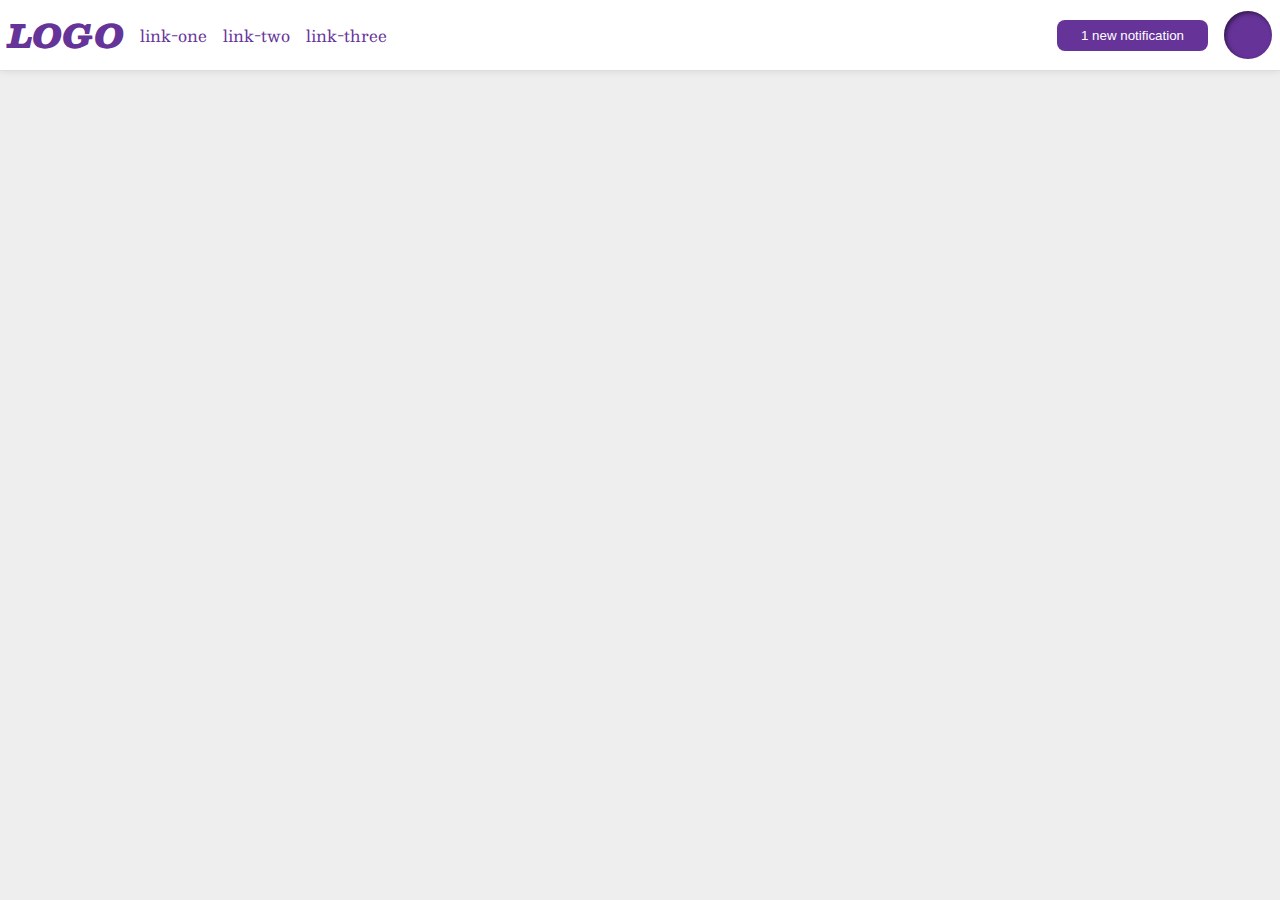
<file: flex/03-flex-header-2/index.html>
<!DOCTYPE html>
<html lang="en">
<head>
  <meta charset="UTF-8">
  <meta http-equiv="X-UA-Compatible" content="IE=edge">
  <meta name="viewport" content="width=device-width, initial-scale=1.0">
  <title>Flex Header 2</title>
  <link rel="stylesheet" href="style.css">
</head>
<body>
  <div class="header">
	<div class="left">
	    <div class="logo">
			LOGO
		</div>
		<ul class="links">
			<li><a href="google.com">link-one</a></li>
			<li><a href="google.com">link-two</a></li>
			<li><a href="google.com">link-three</a></li>
		</ul>
	</div>
	
	<div class="right">
		<button class="notifications">
			1 new notification
		</button>
		<div class="profile-image"></div>
	</div>
  </div>
</body>
</html>
</file>
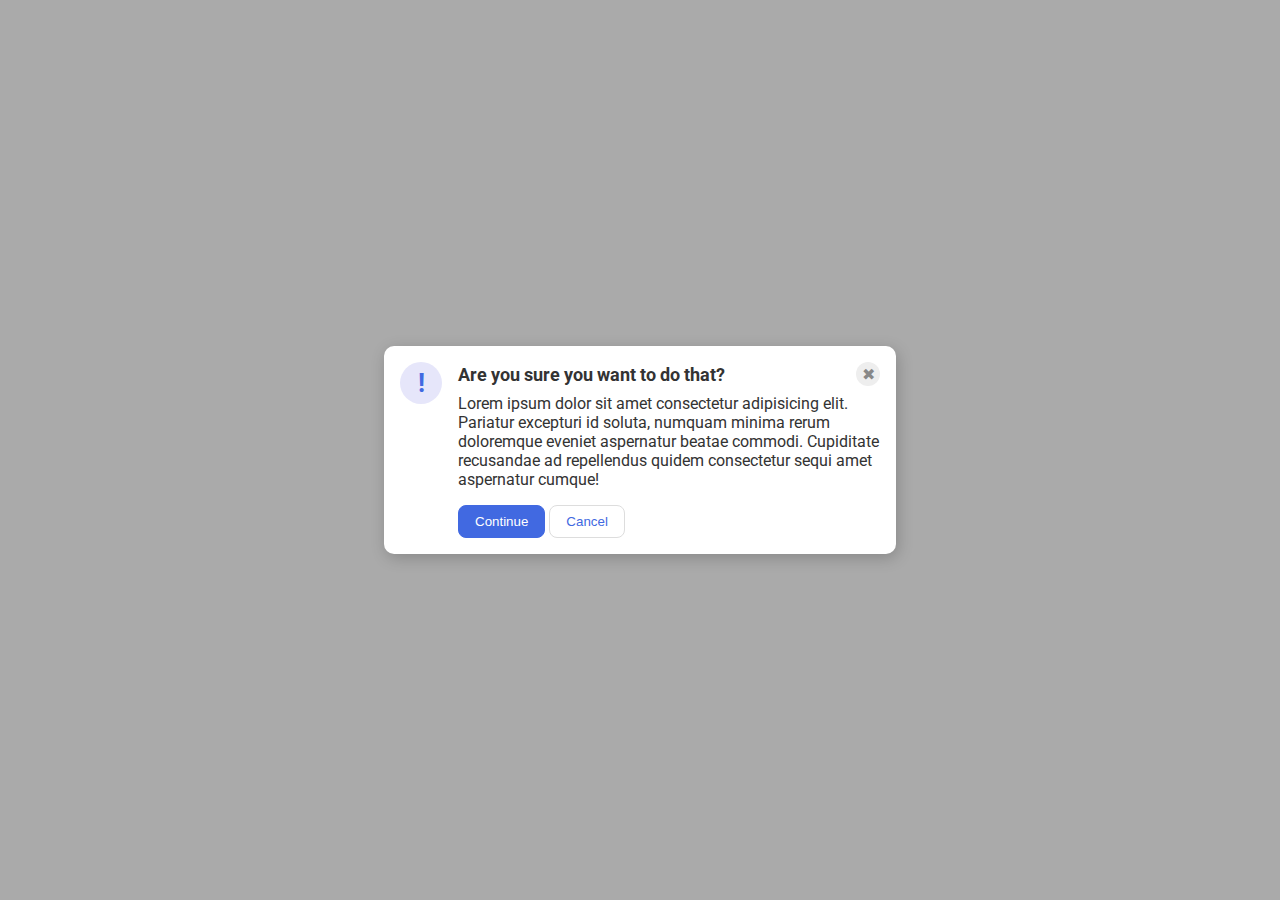
<file: flex/05-flex-modal/index.html>
<!DOCTYPE html>
<html lang="en">
<head>
  <meta charset="UTF-8">
  <meta http-equiv="X-UA-Compatible" content="IE=edge">
  <meta name="viewport" content="width=device-width, initial-scale=1.0">
  <link rel="stylesheet" href="style.css">
  <title>Modal</title>
</head>
<body>
  <div class="modal">
    <div class="icon">!</div>
    <div class="container">
      <div class="header">Are you sure you want to do that?
        <div class="close-button">✖</div>
      </div>
      <div class="text">Lorem ipsum dolor sit amet consectetur adipisicing elit. Pariatur excepturi id soluta, numquam minima rerum doloremque eveniet aspernatur beatae commodi. Cupiditate recusandae ad repellendus quidem consectetur sequi amet aspernatur cumque!</div>
      <button class="continue">Continue</button>
      <button class="cancel">Cancel</button>
    </div>
  </div>
</body>
</html>
</file>
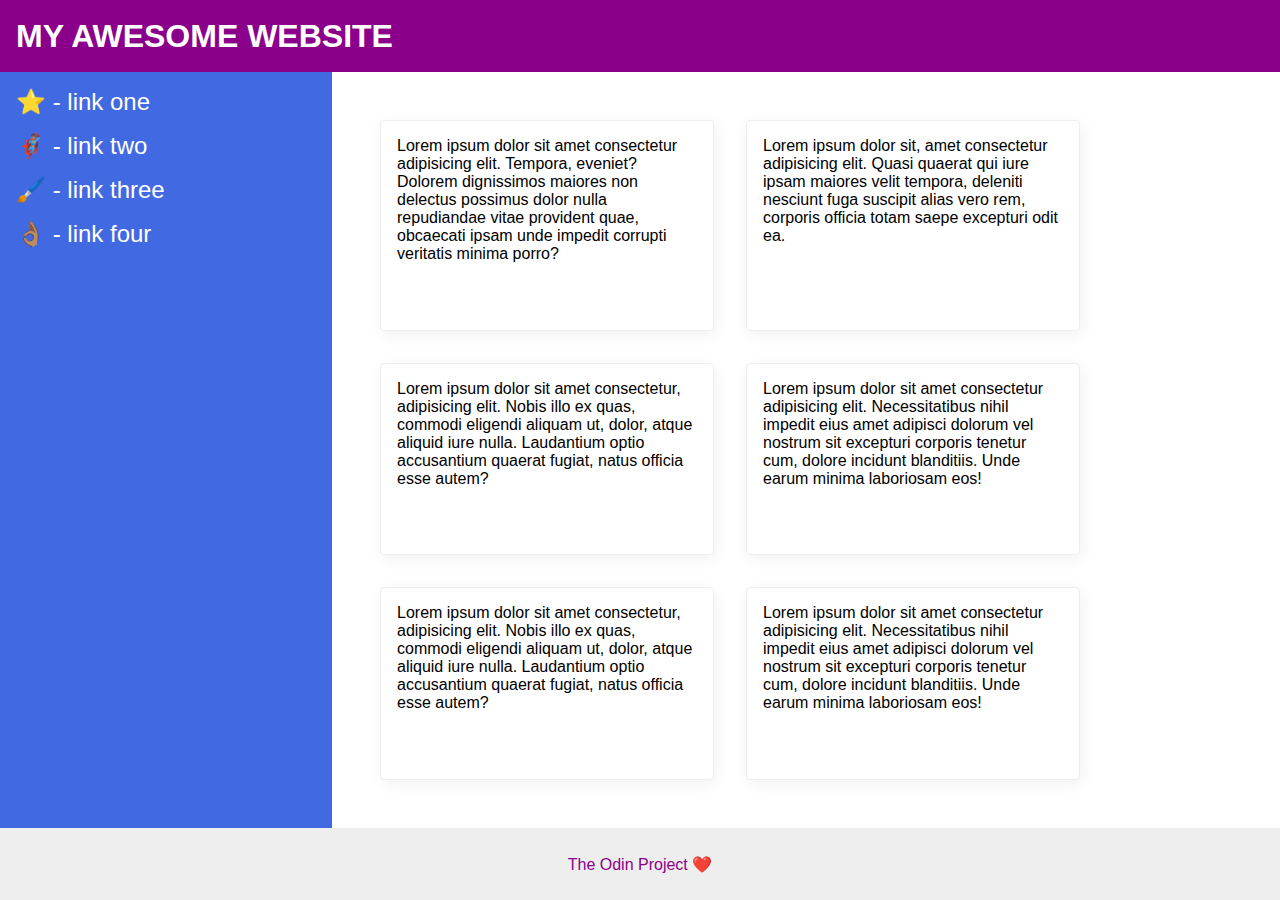
<file: flex/07-flex-layout-2/index.html>
<!DOCTYPE html>
<html lang="en">
<head>
  <meta charset="UTF-8">
  <meta http-equiv="X-UA-Compatible" content="IE=edge">
  <meta name="viewport" content="width=device-width, initial-scale=1.0">
  <title>The Holy Grail</title>
  <link rel="stylesheet" href="style.css">
</head>
<body>
  <div class="header">
    MY AWESOME WEBSITE
  </div>
  
  <div class="body">
    <div class="sidebar">
      <ul>
        <li><a href="google.com">⭐ - link one</a></li>
        <li><a href="google.com">🦸🏽‍♂️ - link two</a></li>
        <li><a href="google.com">🖌️ - link three</a></li>
        <li><a href="google.com">👌🏽 - link four</a></li>
      </ul>
    </div>
    <div class="container">
      <div class="card">Lorem ipsum dolor sit amet consectetur adipisicing elit. Tempora, eveniet? Dolorem dignissimos maiores non delectus possimus dolor nulla repudiandae vitae provident quae, obcaecati ipsam unde impedit corrupti veritatis minima porro?</div>
      <div class="card">Lorem ipsum dolor sit, amet consectetur adipisicing elit. Quasi quaerat qui iure ipsam maiores velit tempora, deleniti nesciunt fuga suscipit alias vero rem, corporis officia totam saepe excepturi odit ea.</div>
      <div class="card">Lorem ipsum dolor sit amet consectetur, adipisicing elit. Nobis illo ex quas, commodi eligendi aliquam ut, dolor, atque aliquid iure nulla. Laudantium optio accusantium quaerat fugiat, natus officia esse autem?</div>
      <div class="card">Lorem ipsum dolor sit amet consectetur adipisicing elit. Necessitatibus nihil impedit eius amet adipisci dolorum vel nostrum sit excepturi corporis tenetur cum, dolore incidunt blanditiis. Unde earum minima laboriosam eos!</div>
      <div class="card">Lorem ipsum dolor sit amet consectetur, adipisicing elit. Nobis illo ex quas, commodi eligendi aliquam ut, dolor, atque aliquid iure nulla. Laudantium optio accusantium quaerat fugiat, natus officia esse autem?</div>
      <div class="card">Lorem ipsum dolor sit amet consectetur adipisicing elit. Necessitatibus nihil impedit eius amet adipisci dolorum vel nostrum sit excepturi corporis tenetur cum, dolore incidunt blanditiis. Unde earum minima laboriosam eos!</div>
    </div>
  </div>
  
  <div class="footer">
    The Odin Project ❤️
  </div>
</body>
</html>
</file>
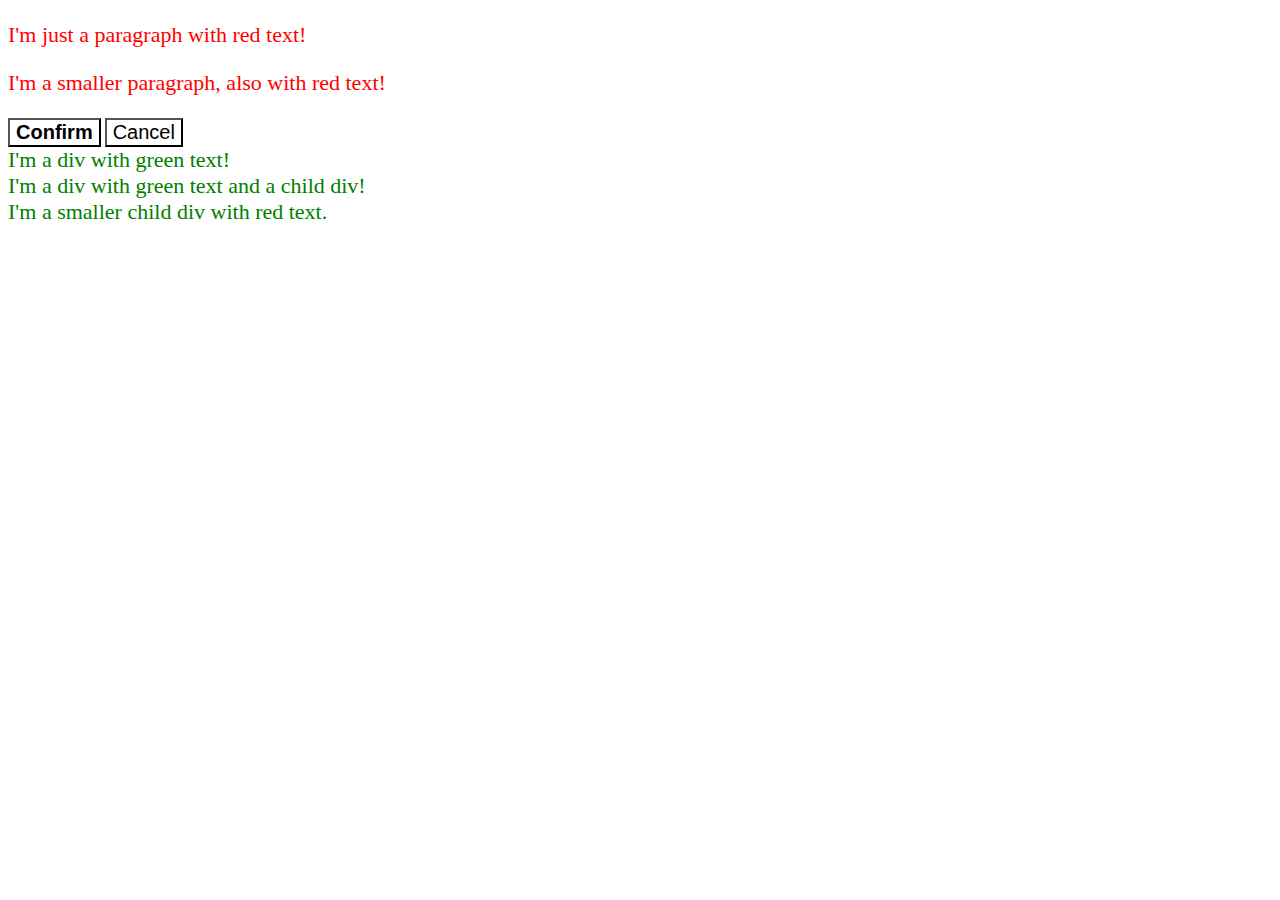
<file: foundations/06-cascade-fix/index.html>
<!DOCTYPE html>
<html lang="en">
<head>
  <meta charset="UTF-8">
  <meta http-equiv="X-UA-Compatible" content="IE=edge">
  <meta name="viewport" content="width=device-width, initial-scale=1.0">
  <title>Fix the Cascade</title>
  <link rel="stylesheet" href="style.css">
</head>
<body>
  <p class="para">I'm just a paragraph with red text!</p>
  <p class="para small-para">I'm a smaller paragraph, also with red text!</p>

  <button id="confirm-button" class="button confirm">Confirm</button>
  <button id="cancel-button" class="button cancel">Cancel</button>

  <div class="text">I'm a div with green text!</div>
  <div class="text">I'm a div with green text and a child div!
    <div class="text child">I'm a smaller child div with red text.</div>
  </div>
</body>
</html>
</file>
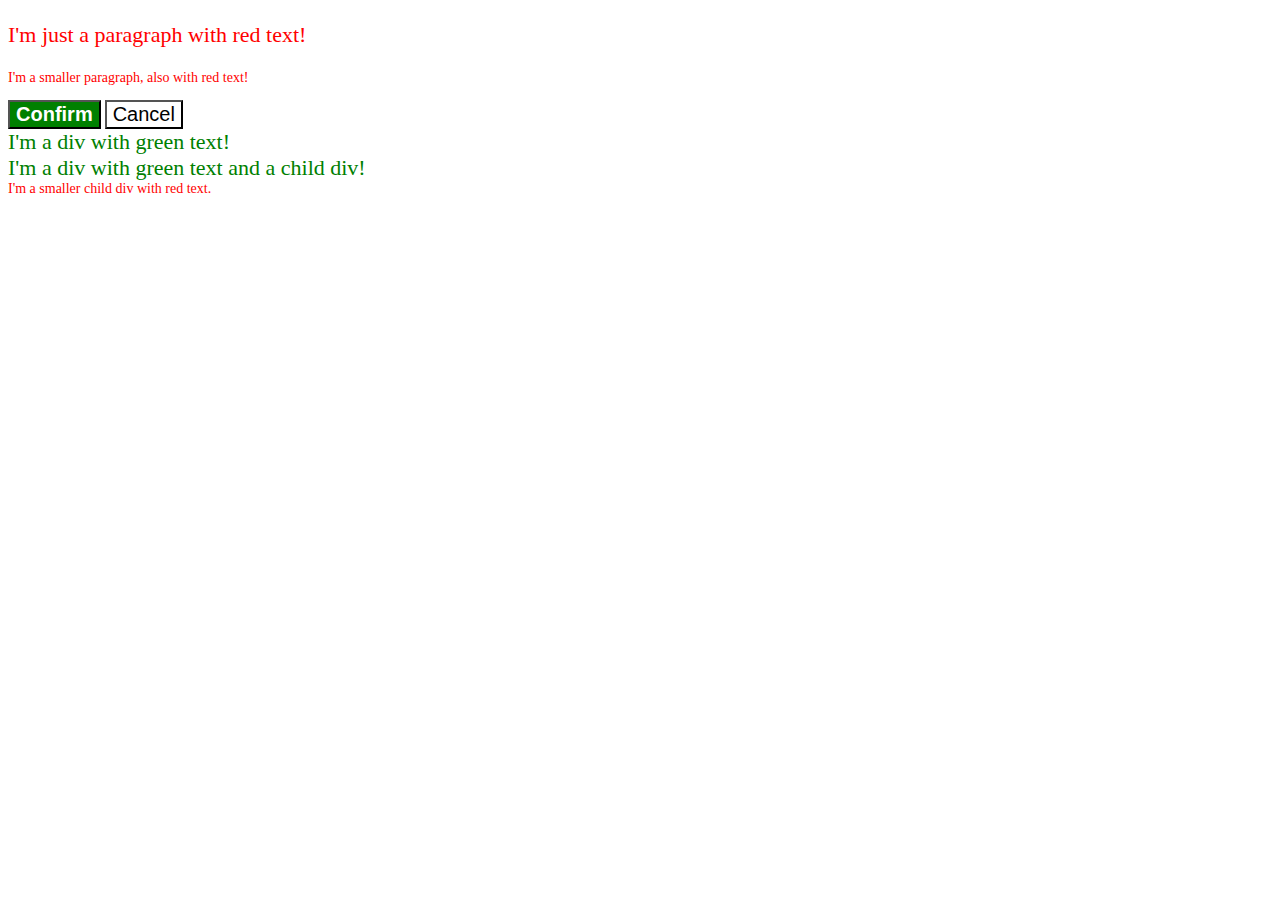
<file: foundations/06-cascade-fix/solution/solution.html>
<!DOCTYPE html>
<html lang="en">
<head>
  <meta charset="UTF-8">
  <meta http-equiv="X-UA-Compatible" content="IE=edge">
  <meta name="viewport" content="width=device-width, initial-scale=1.0">
  <title>Fix the Cascade</title>
  <link rel="stylesheet" href="solution.css">
</head>
<body>
  <p class="para">I'm just a paragraph with red text!</p>
  <p class="para small-para">I'm a smaller paragraph, also with red text!</p>

  <button id="confirm-button" class="button confirm">Confirm</button>
  <button id="cancel-button" class="button cancel">Cancel</button>

  <div class="text">I'm a div with green text!</div>
  <div class="text">I'm a div with green text and a child div!
    <div class="text child">I'm a smaller child div with red text.</div>
  </div>
</body>
</html>
</file>
<file: flex/03-flex-header-2/style.css>
/* this is some magical font-importing.  
you'll learn about it later. */
@import url('https://fonts.googleapis.com/css2?family=Besley:ital,wght@0,400;1,900&display=swap');

body {
  margin: 0;
  background: #eee;
  font-family: Besley, serif;
}

.header {
  background: white;
  border-bottom: 1px solid #ddd;
  box-shadow: 0 0 8px rgba(0,0,0,.1);
  
  display: flex;
  justify-content: space-between;
  padding: 8px;
  gap: 16px;
}

.profile-image {
  background: rebeccapurple;
  box-shadow: inset 2px 2px 4px rgba(0,0,0,.5);
  border-radius: 50%;
  width: 48px;
  height:  48px;
}

.logo {
  color: rebeccapurple;
  font-size: 32px;
  font-weight: 900;
  font-style: italic;
}

button {
  border: none;
  border-radius: 8px;
  background: rebeccapurple;
  color: white;
  padding: 8px 24px;
}

a {
  /* this removes the line under our links */
  text-decoration: none;
  color: rebeccapurple;
}

ul {
  list-style-type: none;
  
  display: flex;
  margin: 0;
  padding: 0;
  gap: 16px;
}

/* New classes */
.left, .right {
	display: flex;
	align-items: center;
	gap: 16px;
}
</file>
<file: flex/05-flex-modal/style.css>
@import url('https://fonts.googleapis.com/css2?family=Roboto:wght@400;700&display=swap');

html, body {
  height: 100%;
}

body {
  font-family: Roboto, sans-serif;
  margin: 0;
  background: #aaa;
  color: #333;
  /* I'll give you this one for free lol */
  display: flex;
  align-items: center;
  justify-content: center;
}

.modal {
  background: white;
  width: 480px;
  border-radius: 10px;
  box-shadow: 2px 4px 16px rgba(0,0,0,.2);
  
  /* addition/s */
  display: flex;
  gap: 16px;
  padding: 16px;
}

.icon {
  color: royalblue;
  font-size: 26px;
  font-weight: 700;
  background: lavender;
  width: 42px;
  height: 42px;
  border-radius: 50%;
  display: flex;
  align-items: center;
  justify-content: center;
  
  /* addition/s */
  flex-shrink: 0;
}

.close-button {
  background: #eee;
  border-radius: 50%;
  color: #888;
  font-weight: 400;
  font-size: 16px;
  height: 24px;
  width: 24px;
  display: flex;
  align-items: center;
  justify-content: center;
}

button {
  padding: 8px 16px;
  border-radius: 8px;
}

button.continue {
  background: royalblue;
  border: 1px solid royalblue;
  color: white;
}

button.cancel {
  background: white;
  border: 1px solid #ddd;
  color: royalblue;
}

/* addition/s */
.header {
  display: flex;
  align-items: center;
  justify-content: space-between;
  font-size: 18px;
  font-weight: 700; /* equivalent to bold */
  margin-bottom: 8px;
}

.text {
  margin-bottom: 16px;
}
</file>
<file: flex/07-flex-layout-2/style.css>
body {
  font-family: -apple-system, BlinkMacSystemFont, 'Segoe UI', Roboto, Oxygen, Ubuntu, Cantarell, 'Open Sans', 'Helvetica Neue', sans-serif;
  margin: 0;
  min-height: 100vh;
  
  /* addition/s */
  display: flex;
  flex-direction: column;
}

.header {
  height: 72px;
  background: darkmagenta;
  color: white;
  
  /* addition/s */
  font-size: 32px;
  font-weight: 900;
  padding: 0 16px;
  display: flex;
  align-items: center;
}

.footer {
  height: 72px;
  background: #eee;
  color: darkmagenta;
  
  /* addition/s */
  
  /* *unnecessary*  
  position: fixed;
  bottom: 0;
  right: 0;
  left: 0;
  */
  display: flex;
  align-items: center;
  justify-content: center;
}

.sidebar {
  width: 300px;
  background: royalblue;
  
  /* addition/s */
  padding: 16px;
  flex-shrink: 0;
}

.card {
  border: 1px solid #eee;
  box-shadow: 2px 4px 16px rgba(0,0,0,.06);
  border-radius: 4px;
  
  /* addition/s */
  width: 300px;
  margin: 16px;
  padding: 16px;
}

/* selector additions */
.body {
	flex: 1;
	display: flex;
}

ul {
	list-style-type: none;
	margin: 0;
	padding: 0;
}

li {
	margin-bottom: 16px;
}

a {
	text-decoration: none;
	color: white;
	font-size: 24px;

}

.container {
	padding: 32px;
	display: flex;
	flex-wrap: wrap;
}
</file>
<file: foundations/06-cascade-fix/style.css>
.para,
.small-para {
  color: hsl(0, 100%, 50%);
}

.small-para {
  font-size: 14px;
}

.para {
  font-size: 22px;
}

.confirm {
  background: green;
  color: white;
  font-weight: bold;
} 

.button {
  background-color: rgb(255, 255, 255);
  color: rgb(0, 0, 0);
  font-size: 20px;
}

.child {
  color: red;
  font-size: 14px;
}

div.text {
  color: green;
  font-size: 22px;
}
</file>
<file: foundations/06-cascade-fix/solution/solution.css>
.para,
.small-para {
  color: hsl(0, 100%, 50%);
}

.para {
  font-size: 22px;
}

.button {
  background-color: rgb(255, 255, 255);
  color: rgb(0, 0, 0);
  font-size: 20px;
}

div.text {
  color: green;
  font-size: 22px;
}

/* SOLUTION */

/* 
  For the following rule, we removed it from its original position in the file:

  .small-para {
    font-size: 14px;
  } 

  Then we placed it after the .para selector, taking advantage of the rule order since both selectors have the same specificity. 
  
  Another solution would be keeping it in its original place and just chaining selectors, giving this rule a higher specificity:

  p.small-para {
    font-size: 12px;
  }
*/

.small-para {
  font-size: 14px;
}

/* 
  For the following rule we removed the original .confirm selector:

  .confirm {
    background: green;
    color: white;
    font-weight: bold;
  } 

  Then we used an ID selector instead, since it has a higher specificity than the .button selector.

  Other solutions would be to simply move the .confirm rule below the .button rule, or to use the .button.confirm selector without moving it:

  .button.confirm {
    background: green;
    color: white;
    font-weight: bold;
  }
*/

#confirm-button {
  background: green;
  color: white;
  font-weight: bold;
}

/*
  For the following rule we first removed it from its original position in the file: 

  .child {
    color: red;
    font-size: 14px;
  }

  Then we added another selector to create a descendant combinator. If we only created a descendant combinator, the specificity would be tied with the div.text selector and it would come down to rule order, and if we only moved it the div.text selector would still have a higher specificity.
  
  Another solution would be to keep the rule where it was and just replace the div selector with the .text selector:

  .text .child {
    color: red;
    font-size: 14px;
  }
*/

div .child {
  color: red;
  font-size: 14px;
}
</file>
